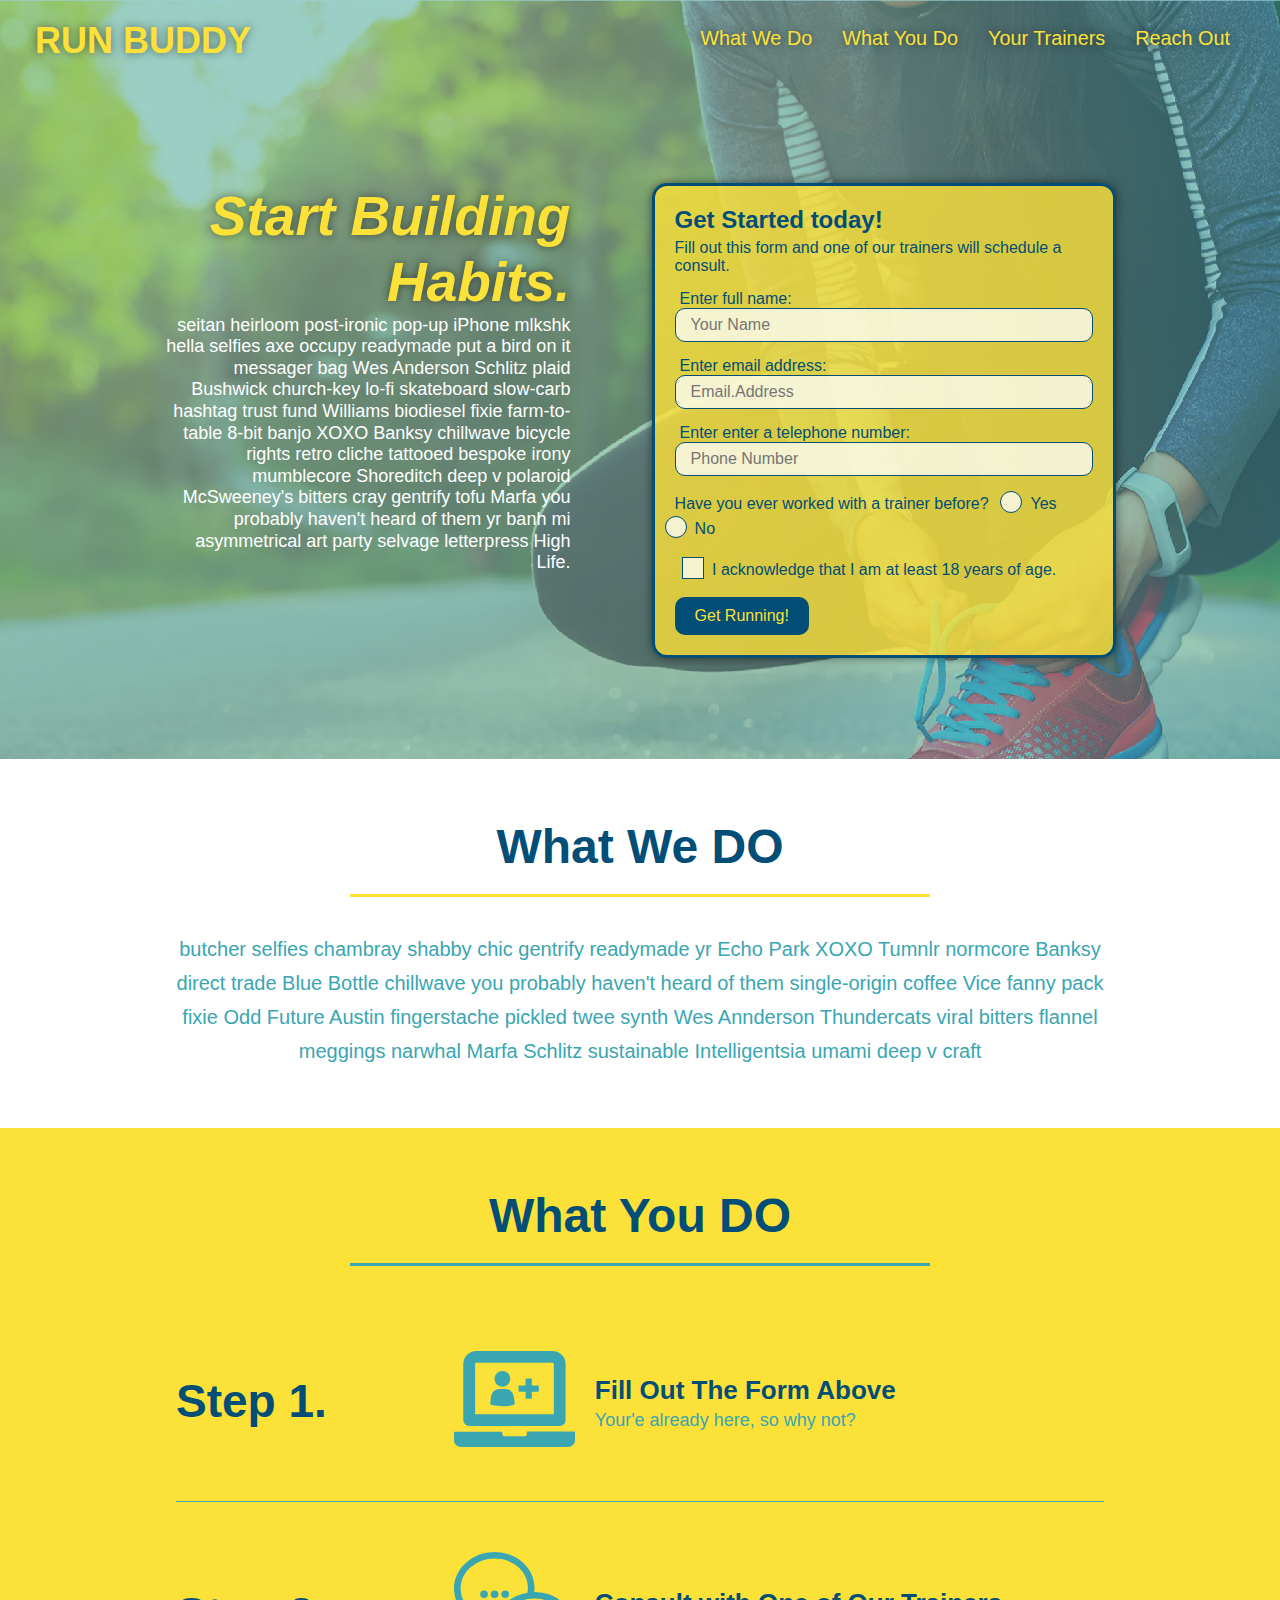
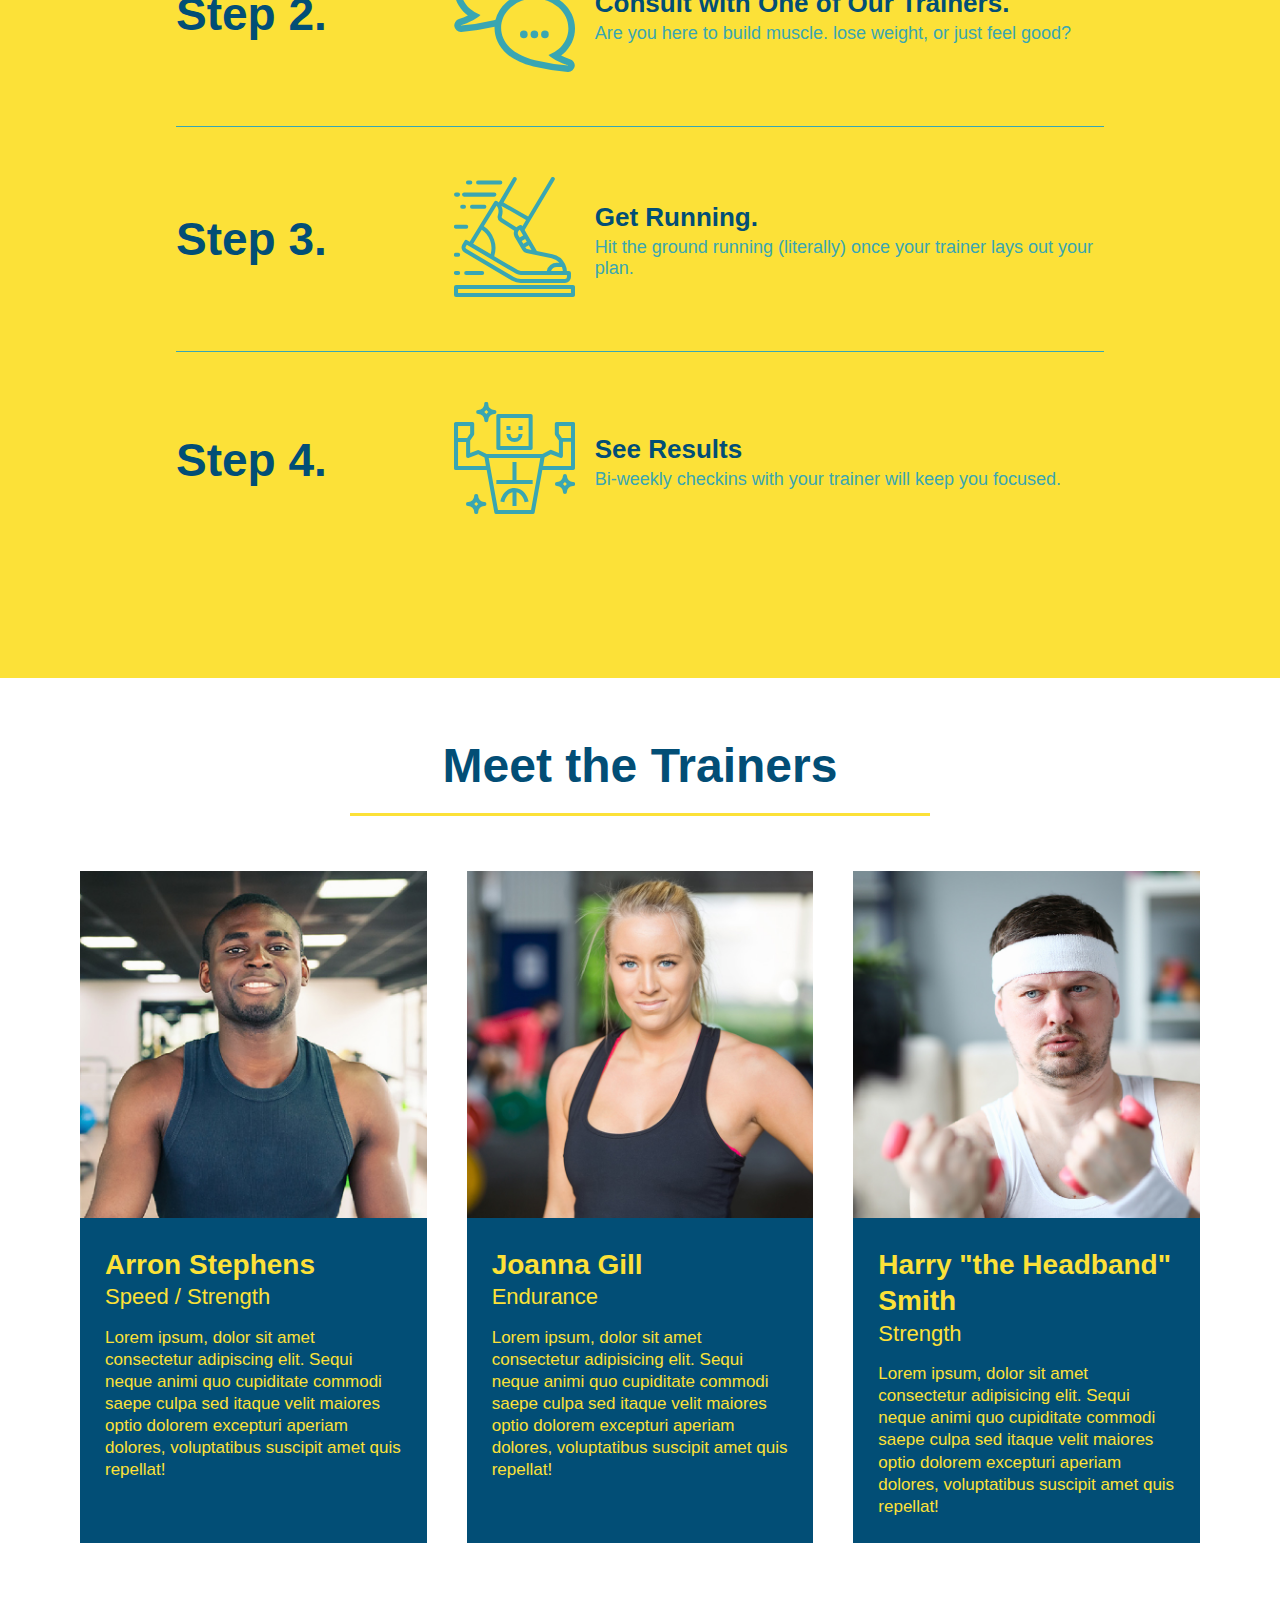
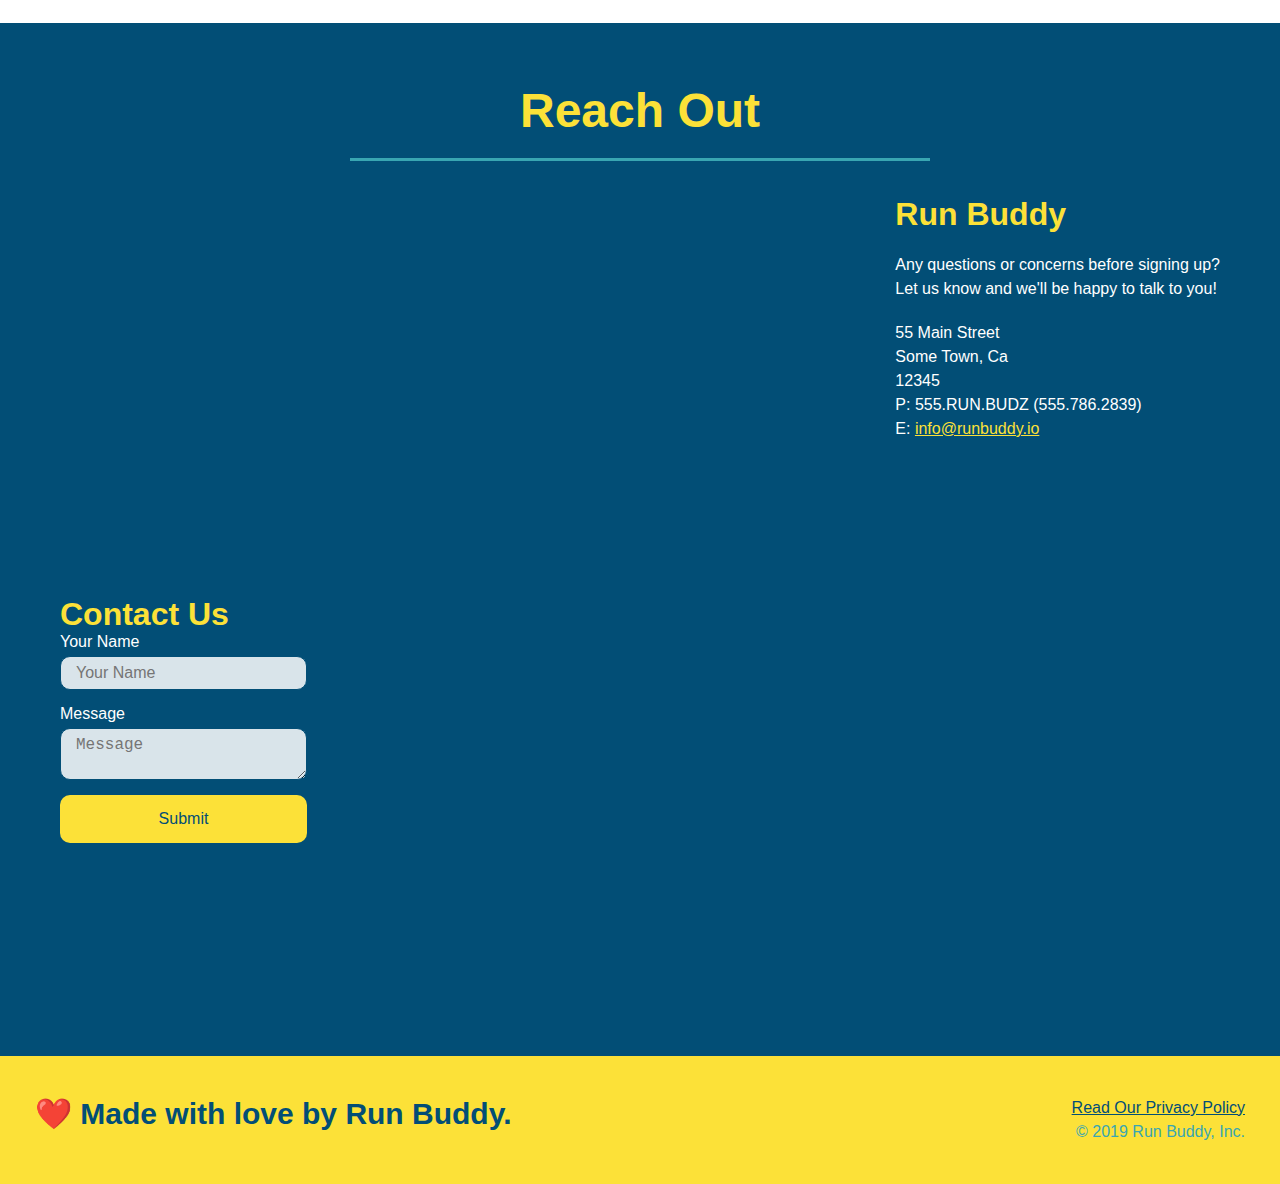
<file: index.html>
<!DOCTYPE html>
<html lang="en">

    <head>

        <link rel="stylesheet" href="./assets/css/style.css" />

        <meta name="viewport" content="width=device-width, initial-scale=1.0" />

        <meta charset="UTF-8" />

        <title>Run Buddy</title>

    </head>

    
<body>

    <!-- navigation -->

<header>

    <h1>
        <a href="/">RUN BUDDY</a>

    </h1>
        
    <nav>

        <!-- Unordered list element -->

        <ul>
            <!-- Anchor elements -->

            <li>

                <a href="#what-we-do">What We Do</a>

            </li>

            <li>

                <a href="#what-you-do">What You Do</a>

            </li>

            <li>

                <a href="#your-trainers">Your Trainers</a>

            </li>

            <li>

                <a href="#reach-out">Reach Out</a>
            </li>

        </ul>
    </nav>


</header>


<!--hero section-->
    <section class="hero">

        <!--Top Message-->
        <div class="hero-cta">
            
            <h2>Start Building Habits.</h2>
            
            <p>
                seitan heirloom post-ironic pop-up iPhone mlkshk hella selfies axe occupy readymade put a bird on it messager bag Wes Anderson Schlitz plaid Bushwick church-key lo-fi skateboard slow-carb hashtag trust fund Williams biodiesel fixie farm-to-table 8-bit banjo XOXO Banksy chillwave bicycle rights retro cliche tattooed bespoke irony mumblecore Shoreditch deep v polaroid McSweeney's bitters cray gentrify tofu Marfa you probably haven't heard of them yr banh mi asymmetrical art party selvage letterpress High Life.
            </p>

        </div>
        <!--Top Message-->
        
        
        <div class="hero-form">
            <h3>Get Started today!</h3>
            <p>Fill out this form and one of our trainers will schedule a consult.</p>
            
            <form>

                <label for="name">Enter full name:</label>
                <input type="text" placeholder="Your Name" name="name" id="name" class="form-input"   />
                
                <label for="email">Enter email address:</label>
                <input type="text" placeholder="Email.Address" name="email" id="email" class="form-input"   />
                
                <label for="phone">Enter enter a telephone number:</label>
                <input type="text" placeholder="Phone Number" name="phone" id="phone" class="form-input"   />

                <p>
                    Have you ever worked with a trainer before?
                    <span class="radio-wrapper">
                        <input type="radio" name="trainer-comfirm" id="trainer-yes" />
                        <label for="trainer-yes">Yes</label>
                    </span>

                    <span class="radio-wrapper">
                        <input type="radio" name="trainer-confirm" id="trainer-no" />
                        <label for="trainer-no">No</label>
                    </span>
                </p>

                <p>
                    <span class="checkbox-wrapper">
                        <input type="checkbox" name="age-confirm" id="checkbox" />
                        <label for="checkbox">I acknowledge that I am at least 18 years of age.</label>
                    </span>
                </p>

                <button type="submit">
                    Get Running!
                </button>
            
            </form>
        </div>
    </section>



  <!-- end hero -->


<!-- "what we do" section -->

    <section id="what-we=-do" class="intro">

        <div class="flex-row">

            <h2 class="section-title primary-border">
                What We DO
            <h2>
        
        </div>

        <div class="flex-row">
            <p> butcher selfies chambray shabby chic gentrify readymade yr Echo Park XOXO Tumnlr normcore Banksy direct trade 
                Blue Bottle chillwave you probably haven't heard of them single-origin coffee Vice fanny pack fixie Odd Future Austin 
                fingerstache pickled twee synth Wes Annderson Thundercats viral bitters flannel meggings narwhal Marfa Schlitz 
                sustainable Intelligentsia umami deep v craft
            </p>
        </div>
    </section>

<!-- "what you do" section -->

    <section id="what-you=do" class="steps">

        <div class="flex-row">
            
            <h2 class="section-title secondary-border">
                What You DO
            </h2>
        
        </div>


        <div class="step">

            <h3>Step 1.</h3>

            <div class="step-info">
                
                <div class="step-img">
                    <img src="./assets/images/step-1.svg" alt="" />
                </div>

                <div class="step-text">

                    <h4>Fill Out The Form Above</h4>
                    <p>Your'e already here, so why not?</p>

                </div>

            </div>

        </div>
        
        
        <div class="step">

            <h3>Step 2.</h3>

            <div class="step-info">
                
                <div class="step-img">
                    <img src="./assets/images/step-2.svg" alt="" />
                </div>

                <div class="step-text">

                    <h4>Consult with One of Our Trainers.</h4>
        
                    <p>Are you here to build muscle. lose weight, or just feel good?</p>
                
                </div>
            
            </div>

        </div>
    
    
        <div class="step">

            <h3>Step 3.</h3>

            <div class="step-info">
                
                <div class="step-img">
                    <img src="./assets/images/step-3.svg" alt="" />
                </div>

                <div class="step-text">

                    <h4>Get Running.</h4>
                    
                    <p>Hit the ground running (literally) once your trainer lays out your plan.</p>
                
                </div>

            </div>

        </div>

    
        <div class="step">

            <h3>Step 4.</h3>

            <div class="step-info">
                
                <div class="step-img">
                    <img src="./assets/images/step-4.svg" alt="" />
                </div>

                <div class="step-text">

                    <h4>See Results</h4>
                    <p>Bi-weekly checkins with your trainer will keep you focused.</p>
                
                </div>

            </div>

        </div>

    </section>

<!-- "meet the trainers" section -->

    <section id="your-trainers">
        
        
        <div class="flex-row">
            
            <h2 class="section-title primary-border"> 
                Meet the Trainers
            </h2>
        
        </div>

        <div class="trainers">

            <article class="trainer">
                
                <img src="./assets/images/trainer-1.jpg" alt="Arron Stephons in his workout clothes, ready to pump iron"/>
                
                <div class="trainer-bio">
                    
                    <h3 class="trainer-name">Arron Stephens</h3>
                    <h4 class="trainer-role">Speed / Strength</h4>
                    <p>
                        Lorem ipsum, dolor sit amet consectetur adipiscing elit. Sequi neque animi quo cupiditate commodi saepe culpa sed
                         itaque velit maiores optio dolorem excepturi aperiam dolores, voluptatibus suscipit amet quis repellat!
                    </p>
                </div>
            
            </article>
        
            <!-- second trainer bio -->
            <article class="trainer">

                <img src="./assets/images/trainer-2.jpg" alt="Joanna Gill cooling off after a workout" />
                
                <div class="trainer-bio">
                    
                    <h3 class="trainer-name">Joanna Gill</h3>
                    <h4 class="trainer-role">Endurance</h4>
                    <p>
                        Lorem ipsum, dolor sit amet consectetur adipisicing elit. Sequi neque animi quo cupiditate commodi saepe culpa sed
                        itaque velit maiores optio dolorem excepturi aperiam dolores, voluptatibus suscipit amet quis repellat!
                    </p>
                </div>
            
            </article>
        
            <!-- third trainer bio -->
            <article class="trainer">
                
                <img src="./assets/images/trainer-3.jpg" alt="Harry Smith wearing a headband and lifting comically small pink weights" />
                
                <div class="trainer-bio">
                    
                    <h3 class="trainer-name">Harry "the Headband" Smith</h3>
                    <h4 class="trainer-role">Strength</h4>
                    <p>
                        Lorem ipsum, dolor sit amet consectetur adipisicing elit. Sequi neque animi quo cupiditate commodi saepe culpa sed
                        itaque velit maiores optio dolorem excepturi aperiam dolores, voluptatibus suscipit amet quis repellat!
                    </p>
                
                </div>
            
            </article>
        
        </div>
   
    </section>

<!-- "reach out" section -->

    <section id="reach-out" class="contact">
        
        <div class="flex-row">

            <h2 class="section-title secondary-border">
                Reach Out
            </h2>
        
        </div>

        <div class="contact-info">
            <iframe 
                src="https://www.google.com/maps/embed?pb=!1m18!1m12!1m3!1d3470.1889020790745!2d-98.64785308449092!3d29.56910654782428!2m3!1f0!2f0!3f0!3m2!1i1024!2i768!4f13.1!3m3!1m2!1s0x865c663bbb51b43f%3A0x65c2a913cdce178!2s8102%20W%20Hausman%20Rd%2C%20San%20Antonio%2C%20TX%2078249!5e0!3m2!1sen!2sus!4v1657797019585!5m2!1sen!2sus" 
                width="600" 
                height="450" 
                style="border:0;" 
                allowfullscreen="" 
                loading="lazy" 
                referrerpolicy="no-referrer-when-downgrade"
             >

            </iframe>

            <div>
                
                <h3>Run Buddy</h3>
                
                <p>
                    Any questions or concerns before signing up?

                    <br />

                    Let us know and we'll be happy to talk to you!

                </p>

                <address>
                    
                    55 Main Street <br />
                    
                    Some Town, Ca <br />
                    
                    12345<br />
                    
                    P: 555.RUN.BUDZ (555.786.2839)<br/>
                    
                    E: <a href="mailto:info@runbuddy.io">info@runbuddy.io</a><br />
                
                </address>

            </div>

            <div class="contact-form">

                <h3>Contact Us</h3>
                
                <form>

                    <label for="contact-name">Your Name</label>
                    <input type="text" id="contact-name" placeholder="Your Name" />


                    <label for="contact-message">Message</label>
                    <textarea id="contact-message" placeholder="Message"></textarea>


                    <button type="submit">Submit</button>

                </form>

            </div>

            <iframe 
                src="https://www.google.com/maps/embed?pb=!1m18!1m12!1m3!1d3470.1889020790745!2d-98.64785308449092!3d29.56910654782428!2m3!1f0!2f0!3f0!3m2!1i1024!2i768!4f13.1!3m3!1m2!1s0x865c663bbb51b43f%3A0x65c2a913cdce178!2s8102%20W%20Hausman%20Rd%2C%20San%20Antonio%2C%20TX%2078249!5e0!3m2!1sen!2sus!4v1657797019585!5m2!1sen!2sus" width="600" height="450" style="border:0;" allowfullscreen="" loading="lazy" referrerpolicy="no-referrer-when-downgrade"
                frameborder="0" style="border:0" allowfullscreen>
            </iframe>
        
        </div>

    </section>

<!-- footer -->

    <footer>
        
        <h2>❤️ Made with love by Run Buddy.</h2>
        <div>
            <a href="./privacy-policy.html">Read Our Privacy Policy</a><br />
            &copy; 2019 Run Buddy, Inc.
        </div>

    </footer>


</body>

</html>
</file>
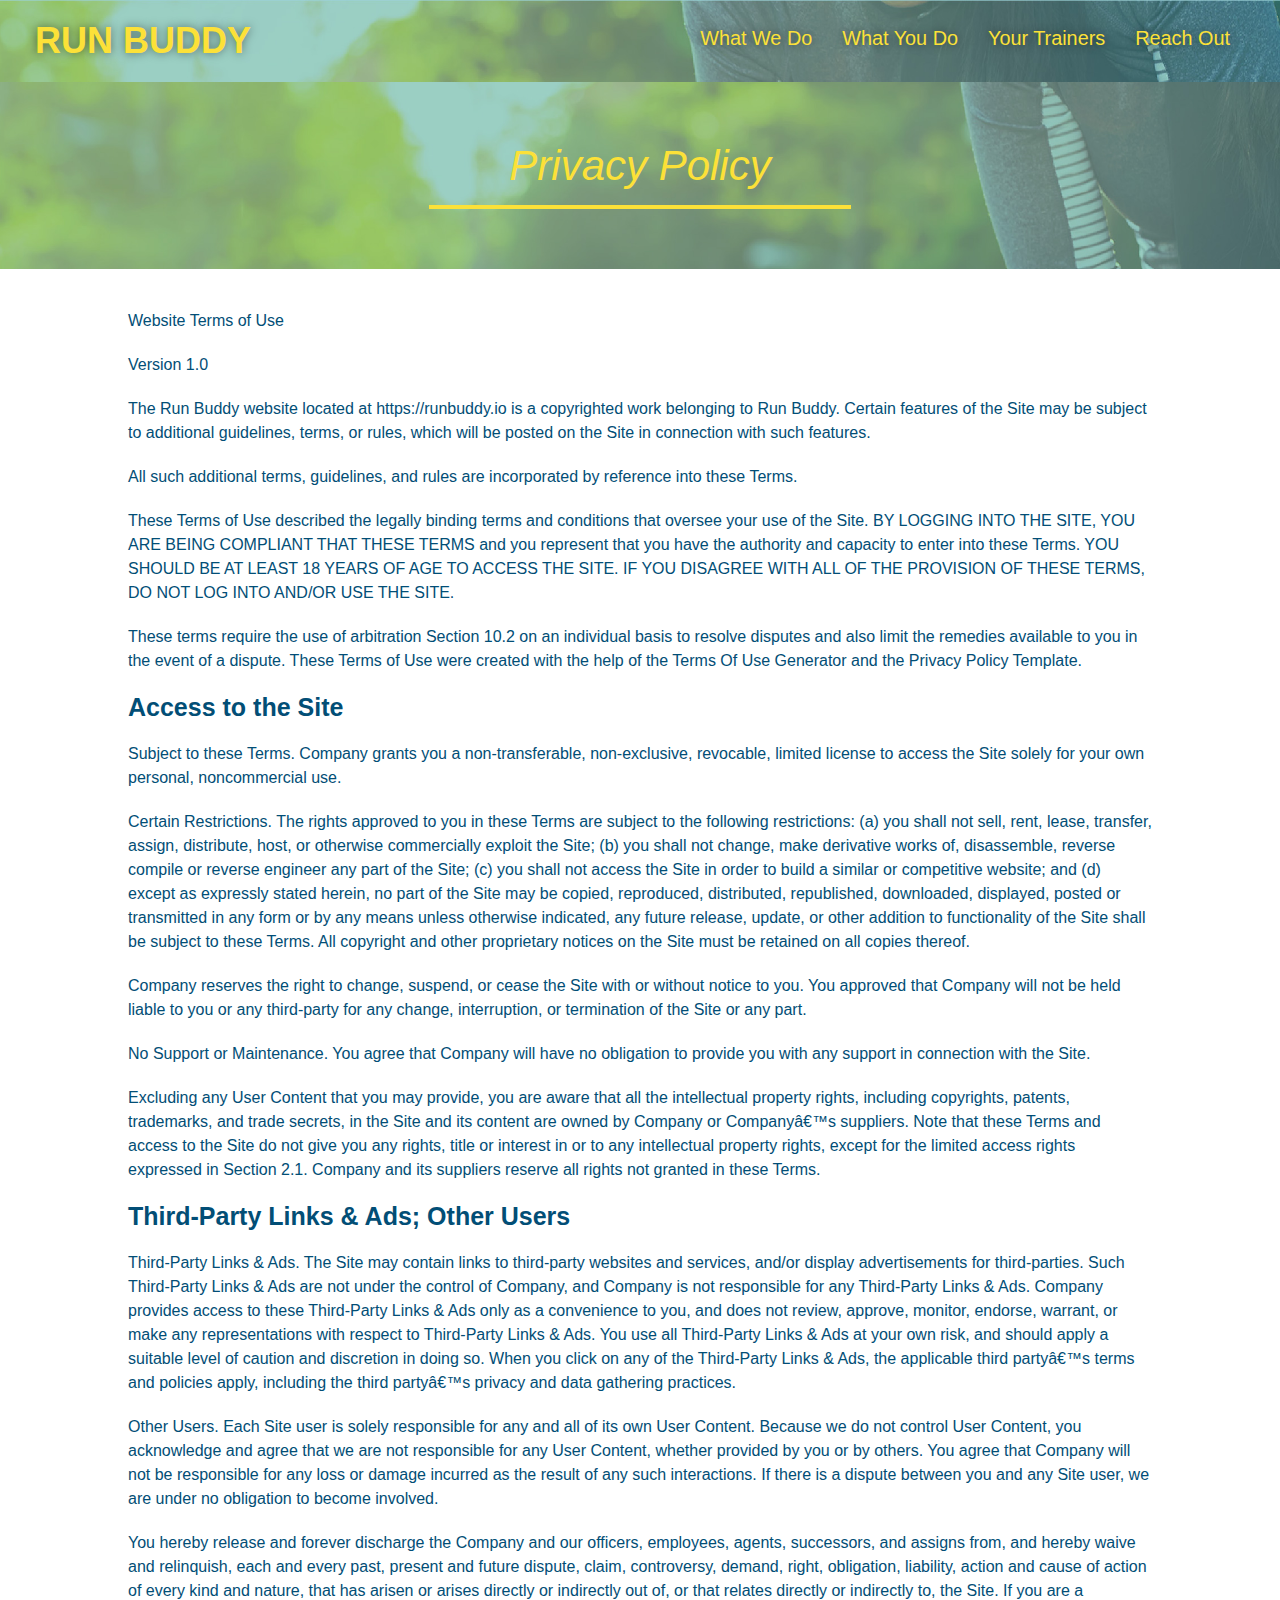
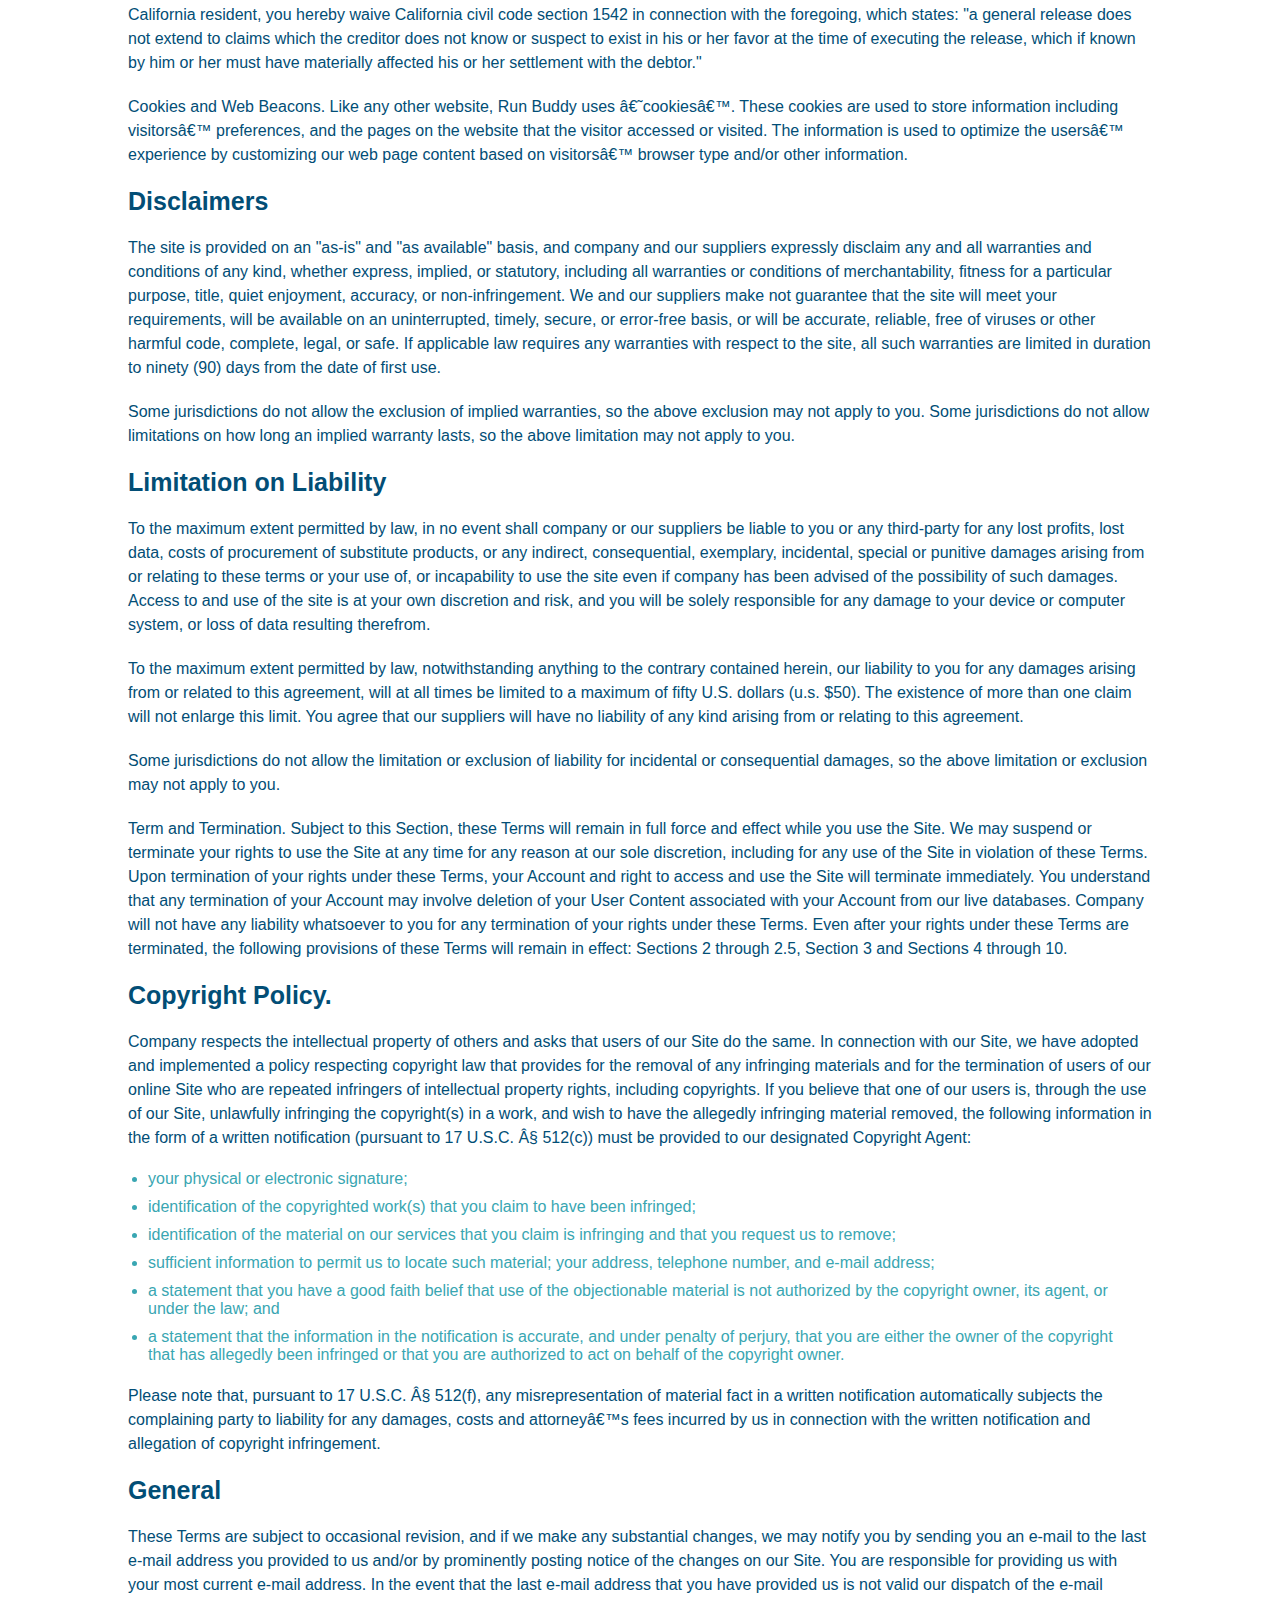
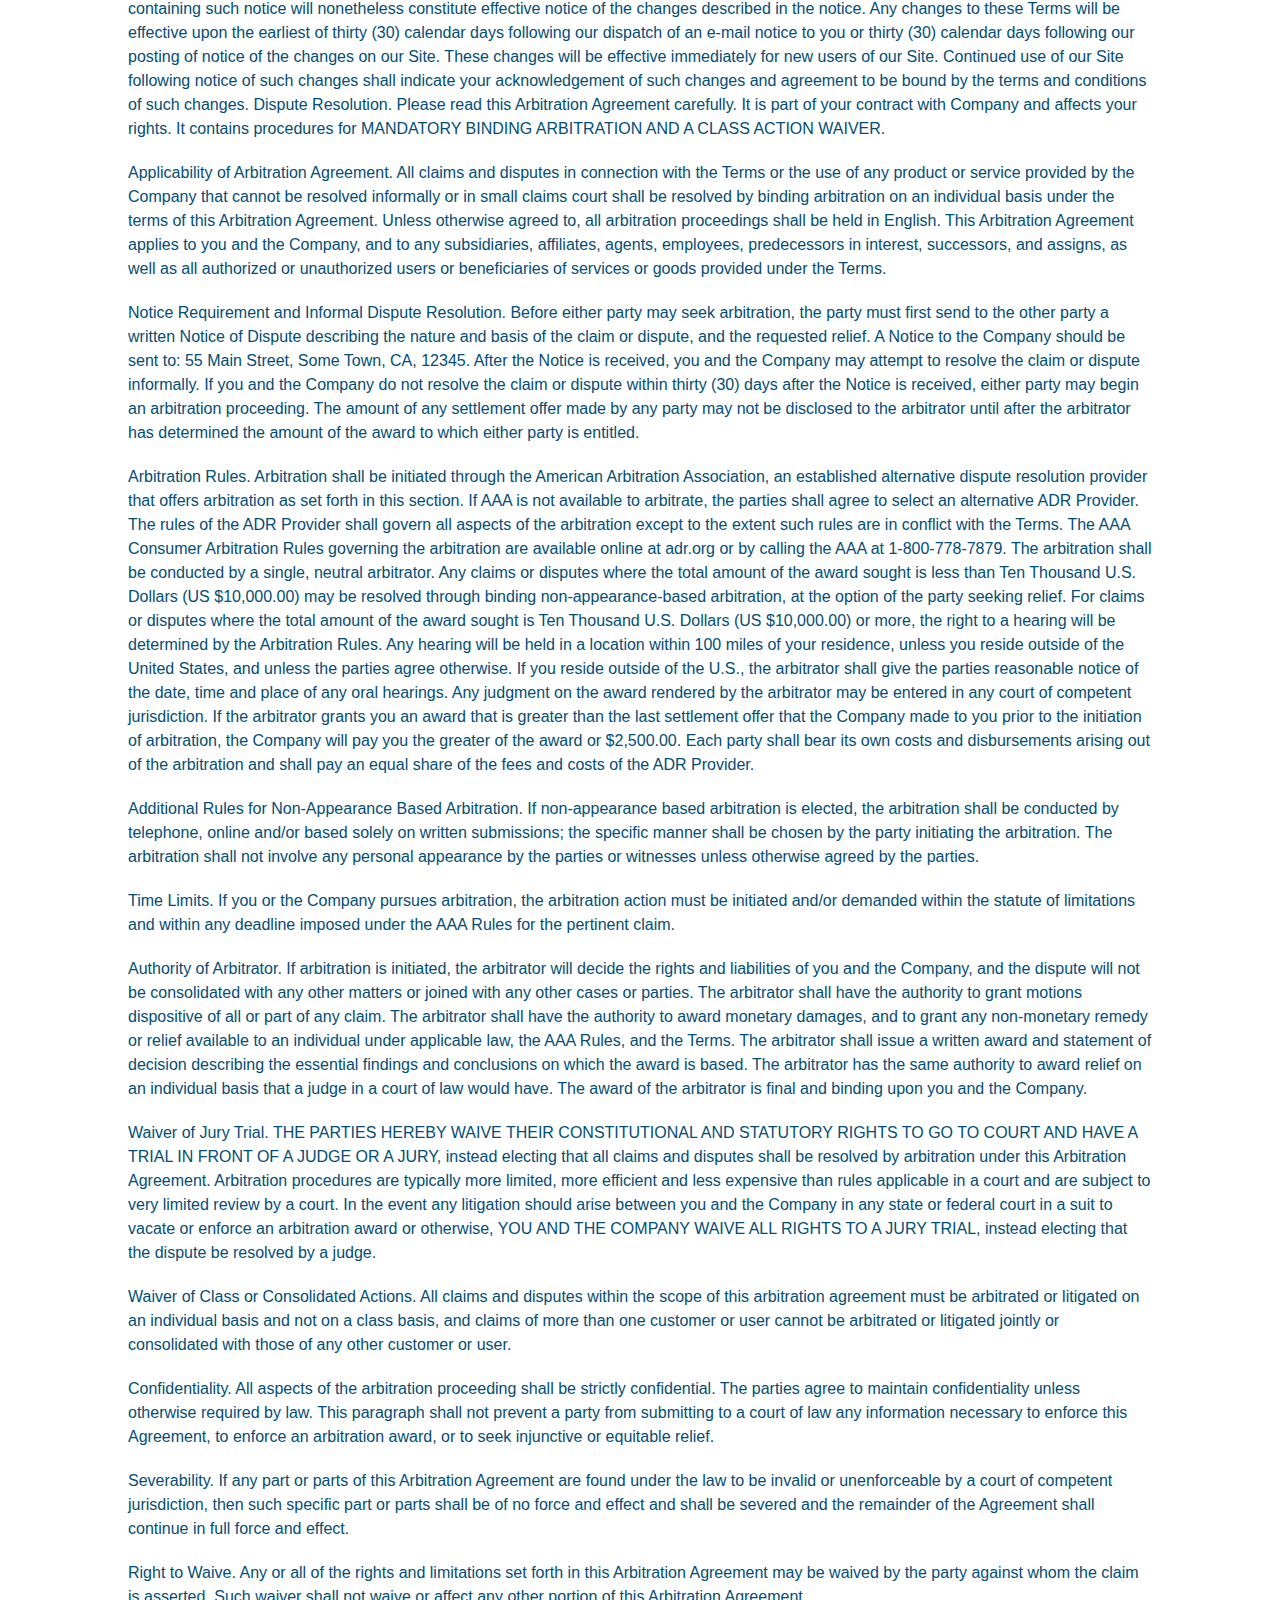
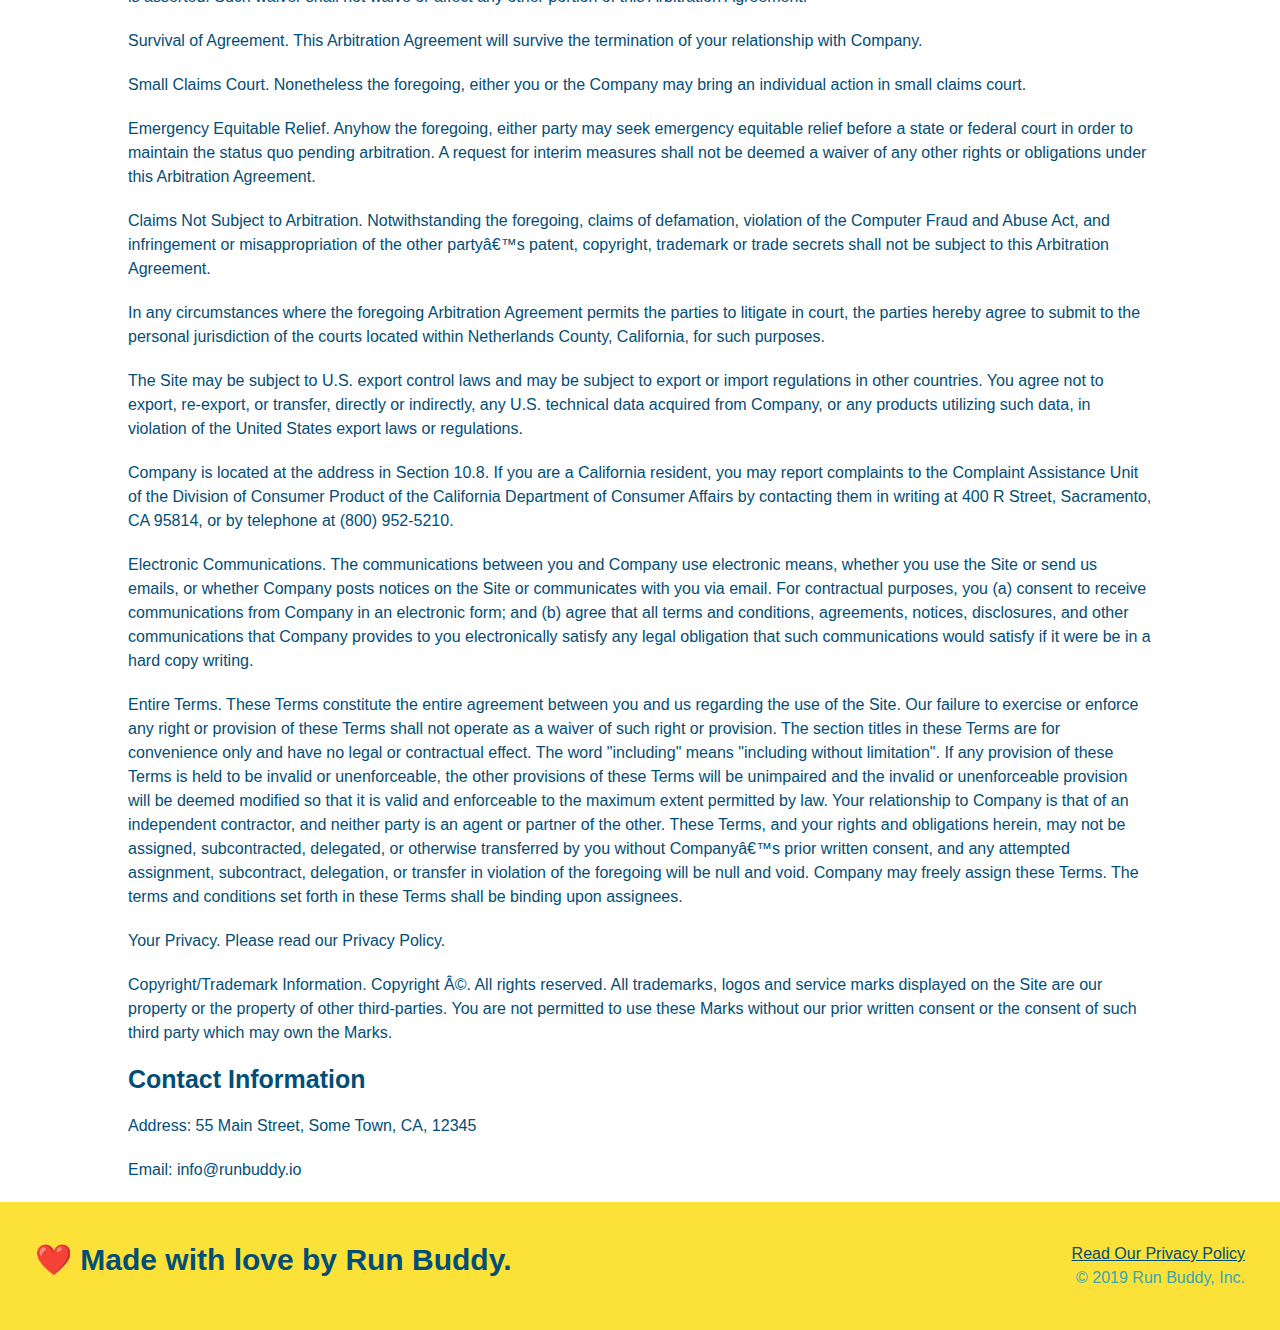
<file: privacy-policy.html>
<!DOCTYPE html>
<html lang="en">

    <head>
        <meta charset="UTF-8" />
        <meta name="viewport" content="width=device-width, initial-scale=1.0" />
        <title>Privacy Policy - Run Buddy</title>
        <link rel="stylesheet" href="./assets/css/style.css" />
        <link rel="stylesheet" href="./assets/css/secondary-styles.css" />
    </head>

    <body>
        <header>

            <h1>
                <a href="./index.html">RUN BUDDY</a>
        
            </h1>
                
            <nav>
        
        <!-- Unordered list element -->
        
                <ul>
            <!-- Anchor element -->
        
                    <li>
        
                        <a href="./index.html#what-we-do">What We Do</a>
        
                    </li>
        
                    <li>
        
                        <a href="./index.html#what-you-do">What You Do</a>
        
                    </li>
        
                    <li>
        
                        <a href="./index.html#your-trainers">Your Trainers</a>
        
                    </li>
        
                    <li>
        
                        <a href="./index.html#reach-out">Reach Out</a>
                    </li>
        
                </ul>
            </nav>
        
        </header>
        <section class="hero">
            <h2 class="page-title">
                Privacy Policy
            </h2>
        </section>
        <article class="secondary-content">
            <p>
                Website Terms of Use
              </p>
        
              <p>
                Version 1.0
              </p>
        
              <p>
                The Run Buddy website located at https://runbuddy.io is a copyrighted work belonging to Run Buddy. Certain
                features of the Site may be subject to additional guidelines, terms, or rules, which will be posted on the Site
                in connection with such features.
              </p>
        
              <p>
                All such additional terms, guidelines, and rules are incorporated by reference into these Terms.
              </p>
        
              <p>
                These Terms of Use described the legally binding terms and conditions that oversee your use of the Site. BY
                LOGGING INTO THE SITE, YOU ARE BEING COMPLIANT THAT THESE TERMS and you represent that you have the authority
                and capacity to enter into these Terms. YOU SHOULD BE AT LEAST 18 YEARS OF AGE TO ACCESS THE SITE. IF YOU
                DISAGREE WITH ALL OF THE PROVISION OF THESE TERMS, DO NOT LOG INTO AND/OR USE THE SITE.
              </p>
        
              <p>
                These terms require the use of arbitration Section 10.2 on an individual basis to resolve disputes and also
                limit the remedies available to you in the event of a dispute. These Terms of Use were created with the help of
                the Terms Of Use Generator and the Privacy Policy Template.
              </p>
        
              <h3>
                Access to the Site
              </h3>
        
              <p>
                Subject to these Terms. Company grants you a non-transferable, non-exclusive, revocable, limited license to
                access the Site solely for your own personal, noncommercial use.
              </p>
        
              <p>
                Certain Restrictions. The rights approved to you in these Terms are subject to the following restrictions: (a)
                you shall not sell, rent, lease, transfer, assign, distribute, host, or otherwise commercially exploit the Site;
                (b) you shall not change, make derivative works of, disassemble, reverse compile or reverse engineer any part of
                the Site; (c) you shall not access the Site in order to build a similar or competitive website; and (d) except
                as expressly stated herein, no part of the Site may be copied, reproduced, distributed, republished, downloaded,
                displayed, posted or transmitted in any form or by any means unless otherwise indicated, any future release,
                update, or other addition to functionality of the Site shall be subject to these Terms. All copyright and other
                proprietary notices on the Site must be retained on all copies thereof.
              </p>
        
              <p>
                Company reserves the right to change, suspend, or cease the Site with or without notice to you. You approved
                that Company will not be held liable to you or any third-party for any change, interruption, or termination of
                the Site or any part.
              </p>
        
              <p>
                No Support or Maintenance. You agree that Company will have no obligation to provide you with any support in
                connection with the Site.
              </p>
        
              <p>
                Excluding any User Content that you may provide, you are aware that all the intellectual property rights,
                including copyrights, patents, trademarks, and trade secrets, in the Site and its content are owned by Company
                or Companyâ€™s suppliers. Note that these Terms and access to the Site do not give you any rights, title or
                interest in or to any intellectual property rights, except for the limited access rights expressed in Section
                2.1. Company and its suppliers reserve all rights not granted in these Terms.
              </p>
        
              <h3>
                Third-Party Links & Ads; Other Users
              </h3>
        
              <p>
                Third-Party Links & Ads. The Site may contain links to third-party websites and services, and/or display
                advertisements for third-parties. Such Third-Party Links & Ads are not under the control of Company, and Company
                is not responsible for any Third-Party Links & Ads. Company provides access to these Third-Party Links & Ads
                only as a convenience to you, and does not review, approve, monitor, endorse, warrant, or make any
                representations with respect to Third-Party Links & Ads. You use all Third-Party Links & Ads at your own risk,
                and should apply a suitable level of caution and discretion in doing so. When you click on any of the
                Third-Party Links & Ads, the applicable third partyâ€™s terms and policies apply, including the third partyâ€™s
                privacy and data gathering practices.
              </p>
        
              <p>
                Other Users. Each Site user is solely responsible for any and all of its own User Content. Because we do not
                control User Content, you acknowledge and agree that we are not responsible for any User Content, whether
                provided by you or by others. You agree that Company will not be responsible for any loss or damage incurred as
                the result of any such interactions. If there is a dispute between you and any Site user, we are under no
                obligation to become involved.
              </p>
        
              <p>
                You hereby release and forever discharge the Company and our officers, employees, agents, successors, and
                assigns from, and hereby waive and relinquish, each and every past, present and future dispute, claim,
                controversy, demand, right, obligation, liability, action and cause of action of every kind and nature, that has
                arisen or arises directly or indirectly out of, or that relates directly or indirectly to, the Site. If you are
                a California resident, you hereby waive California civil code section 1542 in connection with the foregoing,
                which states: "a general release does not extend to claims which the creditor does not know or suspect to exist
                in his or her favor at the time of executing the release, which if known by him or her must have materially
                affected his or her settlement with the debtor."
              </p>
        
              <p>
                Cookies and Web Beacons. Like any other website, Run Buddy uses â€˜cookiesâ€™. These cookies are used to store
                information including visitorsâ€™ preferences, and the pages on the website that the visitor accessed or visited.
                The information is used to optimize the usersâ€™ experience by customizing our web page content based on visitorsâ€™
                browser type and/or other information.
              </p>
        
              <h3>
                Disclaimers
              </h3>
        
              <p>
                The site is provided on an "as-is" and "as available" basis, and company and our suppliers expressly disclaim
                any and all warranties and conditions of any kind, whether express, implied, or statutory, including all
                warranties or conditions of merchantability, fitness for a particular purpose, title, quiet enjoyment, accuracy,
                or non-infringement. We and our suppliers make not guarantee that the site will meet your requirements, will be
                available on an uninterrupted, timely, secure, or error-free basis, or will be accurate, reliable, free of
                viruses or other harmful code, complete, legal, or safe. If applicable law requires any warranties with respect
                to the site, all such warranties are limited in duration to ninety (90) days from the date of first use.
              </p>
        
              <p>
                Some jurisdictions do not allow the exclusion of implied warranties, so the above exclusion may not apply to
                you. Some jurisdictions do not allow limitations on how long an implied warranty lasts, so the above limitation
                may not apply to you.
              </p>
        
              <h3>
                Limitation on Liability
              </h3>
        
              <p>
                To the maximum extent permitted by law, in no event shall company or our suppliers be liable to you or any
                third-party for any lost profits, lost data, costs of procurement of substitute products, or any indirect,
                consequential, exemplary, incidental, special or punitive damages arising from or relating to these terms or
                your use of, or incapability to use the site even if company has been advised of the possibility of such
                damages. Access to and use of the site is at your own discretion and risk, and you will be solely responsible
                for any damage to your device or computer system, or loss of data resulting therefrom.
              </p>
        
              <p>
                To the maximum extent permitted by law, notwithstanding anything to the contrary contained herein, our liability
                to you for any damages arising from or related to this agreement, will at all times be limited to a maximum of
                fifty U.S. dollars (u.s. $50). The existence of more than one claim will not enlarge this limit. You agree that
                our suppliers will have no liability of any kind arising from or relating to this agreement.
              </p>
        
              <p>
                Some jurisdictions do not allow the limitation or exclusion of liability for incidental or consequential
                damages, so the above limitation or exclusion may not apply to you.
              </p>
        
              <p>
                Term and Termination. Subject to this Section, these Terms will remain in full force and effect while you use
                the Site. We may suspend or terminate your rights to use the Site at any time for any reason at our sole
                discretion, including for any use of the Site in violation of these Terms. Upon termination of your rights under
                these Terms, your Account and right to access and use the Site will terminate immediately. You understand that
                any termination of your Account may involve deletion of your User Content associated with your Account from our
                live databases. Company will not have any liability whatsoever to you for any termination of your rights under
                these Terms. Even after your rights under these Terms are terminated, the following provisions of these Terms
                will remain in effect: Sections 2 through 2.5, Section 3 and Sections 4 through 10.
              </p>
        
              <h3>
                Copyright Policy.
              </h3>
        
              <p>
                Company respects the intellectual property of others and asks that users of our Site do the same. In connection
                with our Site, we have adopted and implemented a policy respecting copyright law that provides for the removal
                of any infringing materials and for the termination of users of our online Site who are repeated infringers of
                intellectual property rights, including copyrights. If you believe that one of our users is, through the use of
                our Site, unlawfully infringing the copyright(s) in a work, and wish to have the allegedly infringing material
                removed, the following information in the form of a written notification (pursuant to 17 U.S.C. Â§ 512(c)) must
                be provided to our designated Copyright Agent:
              </p>
        
              <ul>
                <li>
                  your physical or electronic signature;
                </li>
                <li>
                  identification of the copyrighted work(s) that you claim to have been infringed;
                </li>
                <li>
                  identification of the material on our services that you claim is infringing and that you request us to remove;
                </li>
                <li>
                  sufficient information to permit us to locate such material; your address, telephone number, and e-mail
                  address;
                </li>
                <li>
                  a statement that you have a good faith belief that use of the objectionable material is not authorized by the
                  copyright owner, its agent, or under the law; and
                </li>
                <li>
                  a statement that the information in the notification is accurate, and under penalty of perjury, that you are
                  either the owner of the copyright that has allegedly been infringed or that you are authorized to act on
                  behalf of the copyright owner.
                </li>
              </ul>
        
              <p>
                Please note that, pursuant to 17 U.S.C. Â§ 512(f), any misrepresentation of material fact in a written
                notification automatically subjects the complaining party to liability for any damages, costs and attorneyâ€™s
                fees incurred by us in connection with the written notification and allegation of copyright infringement.
              </p>
        
              <h3>
                General
              </h3>
        
              <p>
                These Terms are subject to occasional revision, and if we make any substantial changes, we may notify you by
                sending you an e-mail to the last e-mail address you provided to us and/or by prominently posting notice of the
                changes on our Site. You are responsible for providing us with your most current e-mail address. In the event
                that the last e-mail address that you have provided us is not valid our dispatch of the e-mail containing such
                notice will nonetheless constitute effective notice of the changes described in the notice. Any changes to these
                Terms will be effective upon the earliest of thirty (30) calendar days following our dispatch of an e-mail
                notice to you or thirty (30) calendar days following our posting of notice of the changes on our Site. These
                changes will be effective immediately for new users of our Site. Continued use of our Site following notice of
                such changes shall indicate your acknowledgement of such changes and agreement to be bound by the terms and
                conditions of such changes. Dispute Resolution. Please read this Arbitration Agreement carefully. It is part of
                your contract with Company and affects your rights. It contains procedures for MANDATORY BINDING ARBITRATION AND
                A CLASS ACTION WAIVER.
              </p>
        
              <p>
                Applicability of Arbitration Agreement. All claims and disputes in connection with the Terms or the use of any
                product or service provided by the Company that cannot be resolved informally or in small claims court shall be
                resolved by binding arbitration on an individual basis under the terms of this Arbitration Agreement. Unless
                otherwise agreed to, all arbitration proceedings shall be held in English. This Arbitration Agreement applies to
                you and the Company, and to any subsidiaries, affiliates, agents, employees, predecessors in interest,
                successors, and assigns, as well as all authorized or unauthorized users or beneficiaries of services or goods
                provided under the Terms.
              </p>
        
              <p>
                Notice Requirement and Informal Dispute Resolution. Before either party may seek arbitration, the party must
                first send to the other party a written Notice of Dispute describing the nature and basis of the claim or
                dispute, and the requested relief. A Notice to the Company should be sent to: 55 Main Street, Some Town, CA,
                12345. After the Notice is received, you and the Company may attempt to resolve the claim or dispute informally.
                If you and the Company do not resolve the claim or dispute within thirty (30) days after the Notice is received,
                either party may begin an arbitration proceeding. The amount of any settlement offer made by any party may not
                be disclosed to the arbitrator until after the arbitrator has determined the amount of the award to which either
                party is entitled.
              </p>
        
              <p>
                Arbitration Rules. Arbitration shall be initiated through the American Arbitration Association, an established
                alternative dispute resolution provider that offers arbitration as set forth in this section. If AAA is not
                available to arbitrate, the parties shall agree to select an alternative ADR Provider. The rules of the ADR
                Provider shall govern all aspects of the arbitration except to the extent such rules are in conflict with the
                Terms. The AAA Consumer Arbitration Rules governing the arbitration are available online at adr.org or by
                calling the AAA at 1-800-778-7879. The arbitration shall be conducted by a single, neutral arbitrator. Any
                claims or disputes where the total amount of the award sought is less than Ten Thousand U.S. Dollars (US
                $10,000.00) may be resolved through binding non-appearance-based arbitration, at the option of the party seeking
                relief. For claims or disputes where the total amount of the award sought is Ten Thousand U.S. Dollars (US
                $10,000.00) or more, the right to a hearing will be determined by the Arbitration Rules. Any hearing will be
                held in a location within 100 miles of your residence, unless you reside outside of the United States, and
                unless the parties agree otherwise. If you reside outside of the U.S., the arbitrator shall give the parties
                reasonable notice of the date, time and place of any oral hearings. Any judgment on the award rendered by the
                arbitrator may be entered in any court of competent jurisdiction. If the arbitrator grants you an award that is
                greater than the last settlement offer that the Company made to you prior to the initiation of arbitration, the
                Company will pay you the greater of the award or $2,500.00. Each party shall bear its own costs and
                disbursements arising out of the arbitration and shall pay an equal share of the fees and costs of the ADR
                Provider.
              </p>
        
              <p>
                Additional Rules for Non-Appearance Based Arbitration. If non-appearance based arbitration is elected, the
                arbitration shall be conducted by telephone, online and/or based solely on written submissions; the specific
                manner shall be chosen by the party initiating the arbitration. The arbitration shall not involve any personal
                appearance by the parties or witnesses unless otherwise agreed by the parties.
              </p>
        
              <p>
                Time Limits. If you or the Company pursues arbitration, the arbitration action must be initiated and/or demanded
                within the statute of limitations and within any deadline imposed under the AAA Rules for the pertinent claim.
              </p>
        
              <p>
                Authority of Arbitrator. If arbitration is initiated, the arbitrator will decide the rights and liabilities of
                you and the Company, and the dispute will not be consolidated with any other matters or joined with any other
                cases or parties. The arbitrator shall have the authority to grant motions dispositive of all or part of any
                claim. The arbitrator shall have the authority to award monetary damages, and to grant any non-monetary remedy
                or relief available to an individual under applicable law, the AAA Rules, and the Terms. The arbitrator shall
                issue a written award and statement of decision describing the essential findings and conclusions on which the
                award is based. The arbitrator has the same authority to award relief on an individual basis that a judge in a
                court of law would have. The award of the arbitrator is final and binding upon you and the Company.
              </p>
        
              <p>
                Waiver of Jury Trial. THE PARTIES HEREBY WAIVE THEIR CONSTITUTIONAL AND STATUTORY RIGHTS TO GO TO COURT AND HAVE
                A TRIAL IN FRONT OF A JUDGE OR A JURY, instead electing that all claims and disputes shall be resolved by
                arbitration under this Arbitration Agreement. Arbitration procedures are typically more limited, more efficient
                and less expensive than rules applicable in a court and are subject to very limited review by a court. In the
                event any litigation should arise between you and the Company in any state or federal court in a suit to vacate
                or enforce an arbitration award or otherwise, YOU AND THE COMPANY WAIVE ALL RIGHTS TO A JURY TRIAL, instead
                electing that the dispute be resolved by a judge.
              </p>
        
              <p>
                Waiver of Class or Consolidated Actions. All claims and disputes within the scope of this arbitration agreement
                must be arbitrated or litigated on an individual basis and not on a class basis, and claims of more than one
                customer or user cannot be arbitrated or litigated jointly or consolidated with those of any other customer or
                user.
              </p>
        
              <p>
                Confidentiality. All aspects of the arbitration proceeding shall be strictly confidential. The parties agree to
                maintain confidentiality unless otherwise required by law. This paragraph shall not prevent a party from
                submitting to a court of law any information necessary to enforce this Agreement, to enforce an arbitration
                award, or to seek injunctive or equitable relief.
              </p>
        
              <p>
                Severability. If any part or parts of this Arbitration Agreement are found under the law to be invalid or
                unenforceable by a court of competent jurisdiction, then such specific part or parts shall be of no force and
                effect and shall be severed and the remainder of the Agreement shall continue in full force and effect.
              </p>
        
              <p>
                Right to Waive. Any or all of the rights and limitations set forth in this Arbitration Agreement may be waived
                by the party against whom the claim is asserted. Such waiver shall not waive or affect any other portion of this
                Arbitration Agreement.
              </p>
        
              <p>
                Survival of Agreement. This Arbitration Agreement will survive the termination of your relationship with
                Company.
              </p>
        
              <p>
                Small Claims Court. Nonetheless the foregoing, either you or the Company may bring an individual action in small
                claims court.
              </p>
        
              <p>
                Emergency Equitable Relief. Anyhow the foregoing, either party may seek emergency equitable relief before a
                state or federal court in order to maintain the status quo pending arbitration. A request for interim measures
                shall not be deemed a waiver of any other rights or obligations under this Arbitration Agreement.
              </p>
        
              <p>
                Claims Not Subject to Arbitration. Notwithstanding the foregoing, claims of defamation, violation of the
                Computer Fraud and Abuse Act, and infringement or misappropriation of the other partyâ€™s patent, copyright,
                trademark or trade secrets shall not be subject to this Arbitration Agreement.
              </p>
        
              <p>
                In any circumstances where the foregoing Arbitration Agreement permits the parties to litigate in court, the
                parties hereby agree to submit to the personal jurisdiction of the courts located within Netherlands County,
                California, for such purposes.
              </p>
        
              <p>
                The Site may be subject to U.S. export control laws and may be subject to export or import regulations in other
                countries. You agree not to export, re-export, or transfer, directly or indirectly, any U.S. technical data
                acquired from Company, or any products utilizing such data, in violation of the United States export laws or
                regulations.
              </p>
        
              <p>
                Company is located at the address in Section 10.8. If you are a California resident, you may report complaints
                to the Complaint Assistance Unit of the Division of Consumer Product of the California Department of Consumer
                Affairs by contacting them in writing at 400 R Street, Sacramento, CA 95814, or by telephone at (800) 952-5210.
              </p>
        
              <p>
                Electronic Communications. The communications between you and Company use electronic means, whether you use the
                Site or send us emails, or whether Company posts notices on the Site or communicates with you via email. For
                contractual purposes, you (a) consent to receive communications from Company in an electronic form; and (b)
                agree that all terms and conditions, agreements, notices, disclosures, and other communications that Company
                provides to you electronically satisfy any legal obligation that such communications would satisfy if it were be
                in a hard copy writing.
              </p>
        
              <p>
                Entire Terms. These Terms constitute the entire agreement between you and us regarding the use of the Site. Our
                failure to exercise or enforce any right or provision of these Terms shall not operate as a waiver of such right
                or provision. The section titles in these Terms are for convenience only and have no legal or contractual
                effect. The word "including" means "including without limitation". If any provision of these Terms is held to be
                invalid or unenforceable, the other provisions of these Terms will be unimpaired and the invalid or
                unenforceable provision will be deemed modified so that it is valid and enforceable to the maximum extent
                permitted by law. Your relationship to Company is that of an independent contractor, and neither party is an
                agent or partner of the other. These Terms, and your rights and obligations herein, may not be assigned,
                subcontracted, delegated, or otherwise transferred by you without Companyâ€™s prior written consent, and any
                attempted assignment, subcontract, delegation, or transfer in violation of the foregoing will be null and void.
                Company may freely assign these Terms. The terms and conditions set forth in these Terms shall be binding upon
                assignees.
              </p>
        
              <p>
                Your Privacy. Please read our Privacy Policy.
              </p>
        
              <p>
                Copyright/Trademark Information. Copyright Â©. All rights reserved. All trademarks, logos and service marks
                displayed on the Site are our property or the property of other third-parties. You are not permitted to use
                these Marks without our prior written consent or the consent of such third party which may own the Marks.
              </p>
        
              <h3>
                Contact Information
              </h3>
        
              <p>
                Address: 55 Main Street, Some Town, CA, 12345
              </p>
        
              <p>
                Email: info@runbuddy.io
                </p>
        
        </article>

        <footer>
        
        <h2>❤️ Made with love by Run Buddy.</h2>
        <div>
            <a href="#">Read Our Privacy Policy</a><br />
            &copy; 2019 Run Buddy, Inc.
          </div>

    </footer>

    </body>

    </html>
</file>
<file: assets/css/style.css>
:root{
  --primary-color: #fce138;
  --secondary-color: #024e76;
  --tertiary-color: #39a6b2;
}

* {
  margin: 0;
  padding: 0;
  box-sizing: border-box;
}

body {
  color: var(--tertiary-color);
  font-family:Helvetica, Arial, sans-serif;
}

header {
  flex-wrap: wrap;
  justify-content: space-between;
  display:flex;
  padding: 20px 35px;
  background-color: var(--tertiary-color);
  position: -webkit-sticky;
  position: sticky;
  top: 0;
  background-image: url("../images/hero-bg.jpg");
  background-size: cover;
  background-position: center;
  background-attachment: fixed;
  background-position: 80%;
  z-index: 9999;
}

header h1 {
  font-weight: bold;
  font-size: 36px;
  color: var(--primary-color);
  margin: 0;
  text-shadow: 0 0 10px rgba(0, 0, 0, 0.5);
}

header a {
  text-decoration: none;
  color:var(--primary-color);
}

header nav {
  margin: 7px 0;
}

header nav ul {
  display:flex;
  flex-wrap: wrap;
  justify-content: space-between;
  align-items: center;
  list-style: none;
}
header nav ul li a {
  padding: 10px 15px;
  font-weight: lighter;
  font-size: 1.55vw;
  text-shadow: 0 0 10px rgba(0, 0, 0, 0.5);
}

header nav ul li a:hover {
  background:var(--primary-color);
  color:var(--secondary-color);
  border-radius: 15px;
  text-shadow: none;
}

footer {
  display:flex;
  background:var(--primary-color);
  width: 100%;
  padding: 40px 35px;
  justify-content: space-between;
  flex-wrap: wrap;
}

footer h2 {

  color: var(--secondary-color);
  font-size: 30px;
  margin: 0;
}

footer div {
  line-height: 1.5;
  text-align: right;
}

footer a {
  color: var(--secondary-color);
}

section {
  padding: 60px;
}

/*hero style start*/
.hero {
  background-image: url('../images/hero-bg.jpg');
  background-size: cover;
  display:flex;
  justify-content: center;
  flex-wrap: wrap;
  align-items: flex-start;
  background-attachment: fixed;
  background-position: 80%;


}
/*hero style end*/

.hero-form {
  border: 3px solid var(--secondary-color);
  background-color: rgba(252, 225, 56, 0.8);
  padding: 20px;
  width: 40%;
  margin: 3.5%;
  color: var(--secondary-color);
  box-shadow: 0 0 10px rgba(0, 0, 0, 0.5);
  border-radius: 15px;
}

.hero-form h3 {
  font-size: 24px;
  margin: 0;
}

.hero-form p {
  margin: 5px 0 15px 0;
}

.form-input {
  border: 1px solid var(--secondary-color);
  display: block;
  padding: 7px 15px;
  font-size: 16px;
  color:var(--secondary-color);
  width: 100%;
  margin-bottom: 15px;
  border-radius: 10px;
  background-color: rgba(252, 255, 255, 0.75);
}

.form-input:focus {
  background-color: rgba(252, 255, 255, 1);
  outline: none;
}

.hero-form label {
  margin: 0 5px;
}

.hero-cta {
  width: 35%;
  text-align: right;
  margin: 3.5%;
  color: #fff;
  font-size: 18px;
  line-height: 1.2;
}

.hero-cta h2 {
  font-style:italic;
  font-size: 55px;
  color: var(--primary-color);
  text-shadow: 0 0 10px rgba(0, 0, 0, 0.5);
}

.hero-form button {
  color:var(--primary-color);
  background-color:var(--secondary-color);
  border: none;
  padding: 10px 20px;
  font-size: 16px;
  border-radius: 10px;
}

.hero-form button:hover {
  background-color: var(--tertiary-color);
}



.checkbox-wrapper input, .radio-wrapper input {
  opacity: 0;

}

.checkbox-wrapper label, .radio-wrapper label {
  position: relative;
  left: 10px;
  margin: 10px;
  line-height: 1.6;
}

.checkbox-wrapper label::before, .radio-wrapper label::before {
  content: "";
  height: 20px;
  width: 20px;
  background:rgba(252, 255, 255, 0.75);
  border: 1px solid var(--secondary-color);
  position: absolute;
  top: -4px;
  left: -30px;
}


.radio-wrapper label::before {
  border-radius: 50%;
}

.radio-wrapper label::after {
  content: "";
  width: 20px; 
  height: 20px;
  border-radius: 50%;
  background: var(--secondary-color);
  position: absolute;
  left: -29px;
  top: -3px;
  background-image: radial-gradient(circle, var(--tertiary-color), var(--secondary-color));
}

.checkbox-wrapper label::after {
  content: "";
  height: 6px;
  width: 14px;
  border-left: 2px solid var(--secondary-color);
  border-bottom: 2px solid var(--secondary-color);
  position: absolute;
  left: -26px;
  top: 1px;
  transform: rotate(-58deg);

}

.checkbox-wrapper input + label::after, 
.radio-wrapper input + label::after {
  content: none;
}

.checkbox-wrapper input:checked + label::after, 
.radio-wrapper input:checked + label::after {

  content: "";
}


.intro p {
  line-height: 1.7;
  color: var(--tertiary-color);
  width: 80%;
  font-size: 20px;
  margin: 0 auto;
  text-align: center;

}

.steps {

  background: var(--primary-color);
}

.step h3 {
  flex: 1 30%;
  color:var(--secondary-color);
  font-size: 46px;
  
}

.step-text p {
  color:var(--tertiary-color);
  font-size: 18px;
}

.step-text h4 {
  font-size: 26px;
  line-height: 1.5;
  color: var(--secondary-color);
}

.step {

  margin: 50px auto;
  padding-bottom: 50px;
  width: 80%;
  border-bottom: 1px solid var(--tertiary-color);
  display: flex;
  flex-wrap: wrap;
  align-items: center;
  justify-content: space-between;
  
}

.step:last-child {
  border-bottom: none;
}
.step-info {
  flex: 2 70%;
  display: flex;
  flex-wrap: wrap;
  align-items: center;
}

.step-img {
  flex: 1 12%;
  margin-right: 20px;
}
.step-text {
  flex: 12;
}

.step-img img {
  max-width: 100%;
}

.section-title {
  font-size: 48px;
  color:var(--secondary-color);
  padding-bottom: 20px;
  text-align: center;
  margin: 0 auto 35px auto;
  width: 50%;
  border-bottom: 3px solid;
}

.primary-border {
  border-color:  var(--primary-color);
}

.secondary-border {
  border-color:var(--tertiary-color);
}

.trainers {
  width: 100%;
  margin: 0 auto;
  display: flex;
  flex-wrap: wrap;
  justify-content: space-around;
}

.trainer {

  margin: 20px;
  flex: 1;
  background:var(--secondary-color);
  color:var(--primary-color);
}

.trainer img {
  width: 100%;

}

.trainer-bio {
  padding: 25px;

  line-height: 1.3;
}

.trainer-bio h3 {
  font-size: 28px;

}

.trainer-bio h4 {
  font-weight:lighter;
  font-size: 22px;
  margin-bottom: 15px;

}

.trainer-bio p {
  font-size: 17px;
  

}
.text-left{
  text-align: left;
}

.text-right {
  text-align: right;
}

.contact {

  background-color:var(--secondary-color);
}

.contact h2 {
  color:var(--primary-color);
}

.contact-info iframe {

  height: 400px;
}

.contact-info div {

  color: white;
}
.contact-info h3 {
  color:var(--primary-color);
  font-size: 32px;
}

.contact-info {
  display: flex;
  justify-content: space-between;
  flex-wrap: wrap;
}

.contact-infor > * {
  flex: 1;
  margin: 15px;
}

.contact-info p, .contact-info address {
  margin: 20px 0;
  line-height: 1.5;
  font-size: 16px;
  font-style: normal;
}

.contact-form input, .contact-form textarea {
  border: 1px solid var(--secondary-color);
  display: block;
  padding: 7px 15px;
  font-size: 16px;
  color:var(--secondary-color);
  width: 100%;
  margin-bottom: 15px;
  margin-top: 5px;
  border-radius: 10px;
  background-color:  rgba(255, 255, 255, 0.85);
}

.contact-form input:focus, .contact-form textarea:focus {
  background-color:rgba(252, 255, 255, 1);
  outline: none;
}

.contact-form button {
  width: 100%;
  border: none;
  background:var(--primary-color);
  color:var(--secondary-color);
  text-align:center;
  padding: 15px 0;
  font-size: 16px;
  border-radius: 10px;
}

.contact-form button:hover {
  color:var(--primary-color);
  background: var(--tertiary-color);
}

.contact-info a {
  color:var(--primary-color);
}

.flex-row {
  display: flex;
}



@media screen and (max-width: 980px) {
  header {
   padding-bottom: 0;
   justify-content: center;
   position: relative;
  }
  
  header h1 {
   width: 100%;
   text-align: center;
   text-shadow: 0 0 10px rgba(0, 0, 0, 0.5);
  }
 
  header nav ul {
   margin-top: 20px;
   width: 100%;
   justify-content: center;
  }
 
  header nav ul li a {
   font-size: 20px;
  }
 
  footer h2, footer div {
   text-align: center;
   width:100%;
  }
 
  .hero-cta, .hero-form {
   width: 100%;
  }
 
  .hero-cta {
   text-align: center;
  }
 
  .section-title {
   width: 80%;
  }
 
  .trainer {
   flex: 0 70%;
  }
 
  .contact-info iframe {
   flex: 1 100%;
  }
 
  
 }
 
 /* media query for tablets and smaller*/
 @media screen and (max-width: 768px) {
   section {
     padding: 30px 15px;
   }
 
   .step h3 {
     flex: 1 100%;
     text-align: center;
   }
 
   .step-info {
     flex: 2 100%;
     text-align: center;
     justify-content: center;
   }
 
   .step-img {
     flex: 0 32%;
     margin-right: 0;
     margin-top: 15px;
     margin-bottom: 15px;
   }
 
   .step-text {
     flex: 100%;
   }
 }
 
 /* media query for mobile phones and smaller */
 @media screen and (max-width: 575px) {
 
   .hero-form button {
     width: 100%;
   }
 
   .section-title {
     width: 95%;
   }
 
   .intro p {
     width: 100%;
   }
 
   .trainer {
     flex: 0 100%;
   }
 
   .contact-info {
     text-align: center;
   }
 
   .contact-info > * {
     flex: 0 100%;
   }
 
   .contact-form {
     order: 3;
   }
 }
</file>
<file: assets/css/secondary-styles.css>
.hero {
  background-position: bottom;
  height: auto;
  text-align: center;
  margin-bottom: 40px;
}
.page-title {
  color:#fce138;
  display:inline-block;
  border-bottom: 4px solid #fce138;
  padding: 0 80px 15px 80px;
  font-weight: mormal;
  font-size: 42px;
  font-style: italic;
}

.hero {
  background-position: bottom;
  height: auto;
  text-align: center;
  margin-bottom: 40px;
}
 
.page-title {
  color: #fce138;
  display: inline-block;
  border-bottom: 4px solid #fce138;
  padding: 0 80px 15px 80px;
  font-weight: normal;
  font-size: 42px;
  font-style: italic;
}

.secondary-content {
  width: 80%;
  margin: 0 auto;
  color: #024e76;
}

.secondary-content h3 {
  font-size: 25px;
  margin: 20px 0;
}

.secondary-content p {
  font-size: 16px;
  line-height: 1.5;
  margin: 20px 0;
}

.secondary-content ul {
  margin: 15px 20px;
}
.secondary-content li {
  color: #39a6b2;
  margin: 10px 0;
}
</file>
